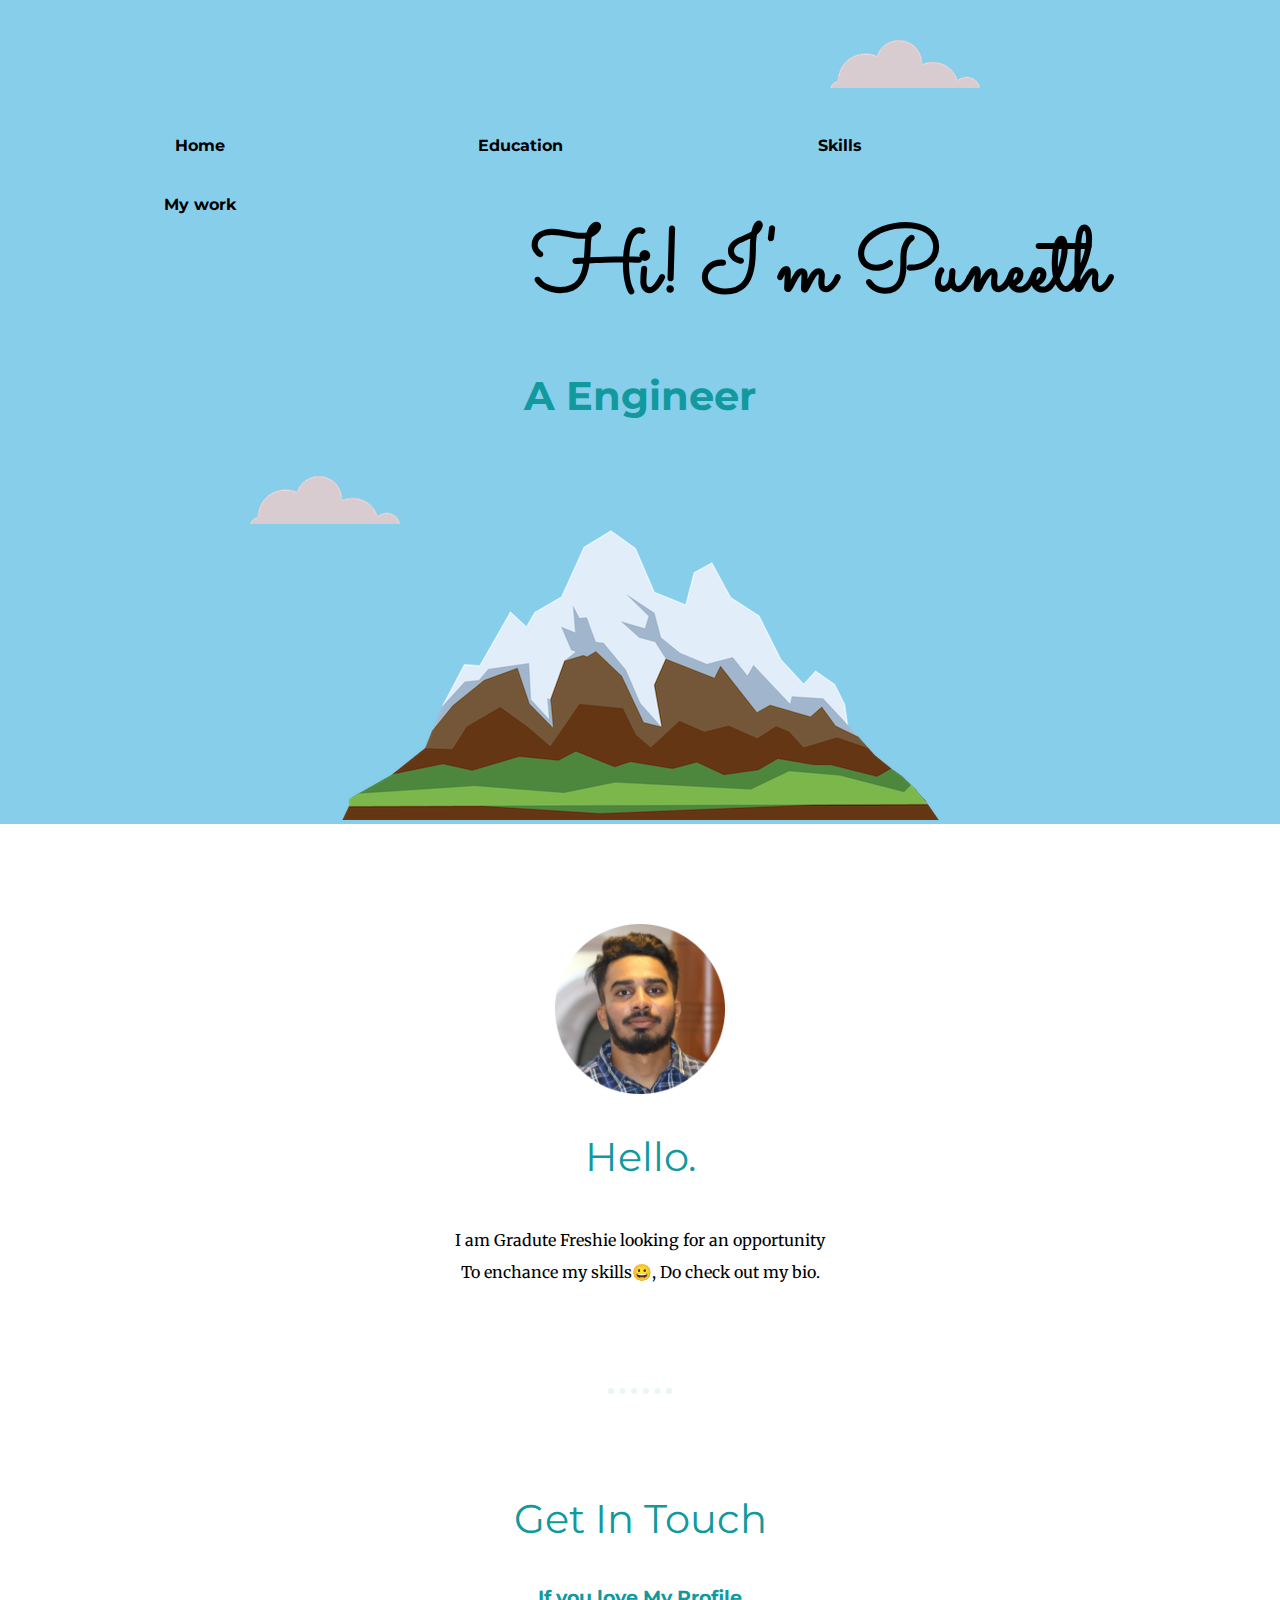
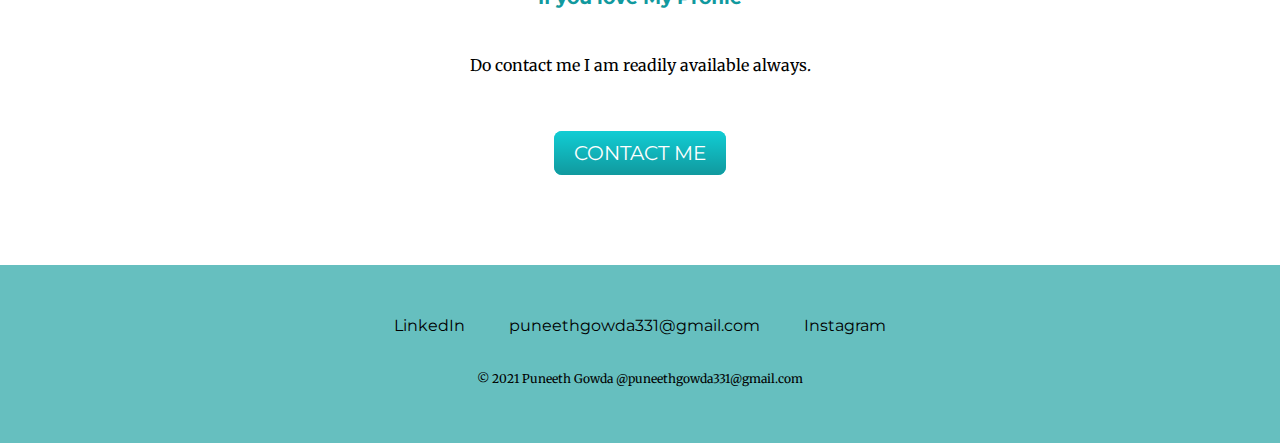
<file: index.html>
<!DOCTYPE html>
<html>

<head>
  <meta charset="utf-8">
  <title>Puneeth Gowda H A</title>
  <link rel="stylesheet" href="css/styles.css">
  <link href="https://fonts.googleapis.com/css?family=Merriweather|Montserrat|Sacramento" rel="stylesheet">
  <link rel="icon" href="">
</head>



<body>




  <div class="top-container">
  
<nav>
<ul>
<li><a href = "index.html"> <strong> Home</strong> </a></li>
<li><a href = "Education.html"><strong> Education</strong> </a></li>
<li><a href = "Skills.html"> <strong>Skills</strong>  </a></li>
<li><a href = "mywork.html"> <strong>My work</strong> </a></li>
</ul>
</nav><br>
    <br>
  
  
    <img class="top-cloud" src="images/cloud.png" alt="cloud">
    <div class="title-text">
      <h1>Hi!  I'm Puneeth</h1>
      <h2><strong>A Engineer </strong></h2>
    </div>
    <img class="bottom-cloud" src="images/cloud.png" alt="cloud">
    <img class="mountain" src="images/mountain.png" alt="mountain-img">
  </div>
  
  
  

  <div class="middle-container">
    <div class="profile">
      <img src="images/my image1.png" alt="Puneeth's Image" width = "170" height = "170">
      <h2>Hello.</h2>
      <p class="intro">I am Gradute Freshie looking for an opportunity To enchance my skills😀, Do check out my bio. </p>
    </div>
    <hr>
    <div class="contact-me">
      <h2>Get In Touch</h2>
      <h3>If you love My Profile</h3>
      <p class="contact-message">Do contact me I am readily available always.</p>
      <a class="btn" href="mailto:puneethgowda331@gmail.com">CONTACT ME</a>
    </div>
  </div>






  <div class="bottom-container">
    <a class="footer-link" href="https://www.linkedin.com/in/puneeth-gowda-636713154">LinkedIn </a>
    <a class="footer-link" href="puneethgowda331@gmail.com">puneethgowda331@gmail.com</a>
    <a class="footer-link" href="https://www.instagram.com/puneeth_gowda331/">Instagram</a>
    <p class="copyright">© 2021 Puneeth Gowda @puneethgowda331@gmail.com</p>
  </div>
  
  
  
  
</body>

</html>
</file>
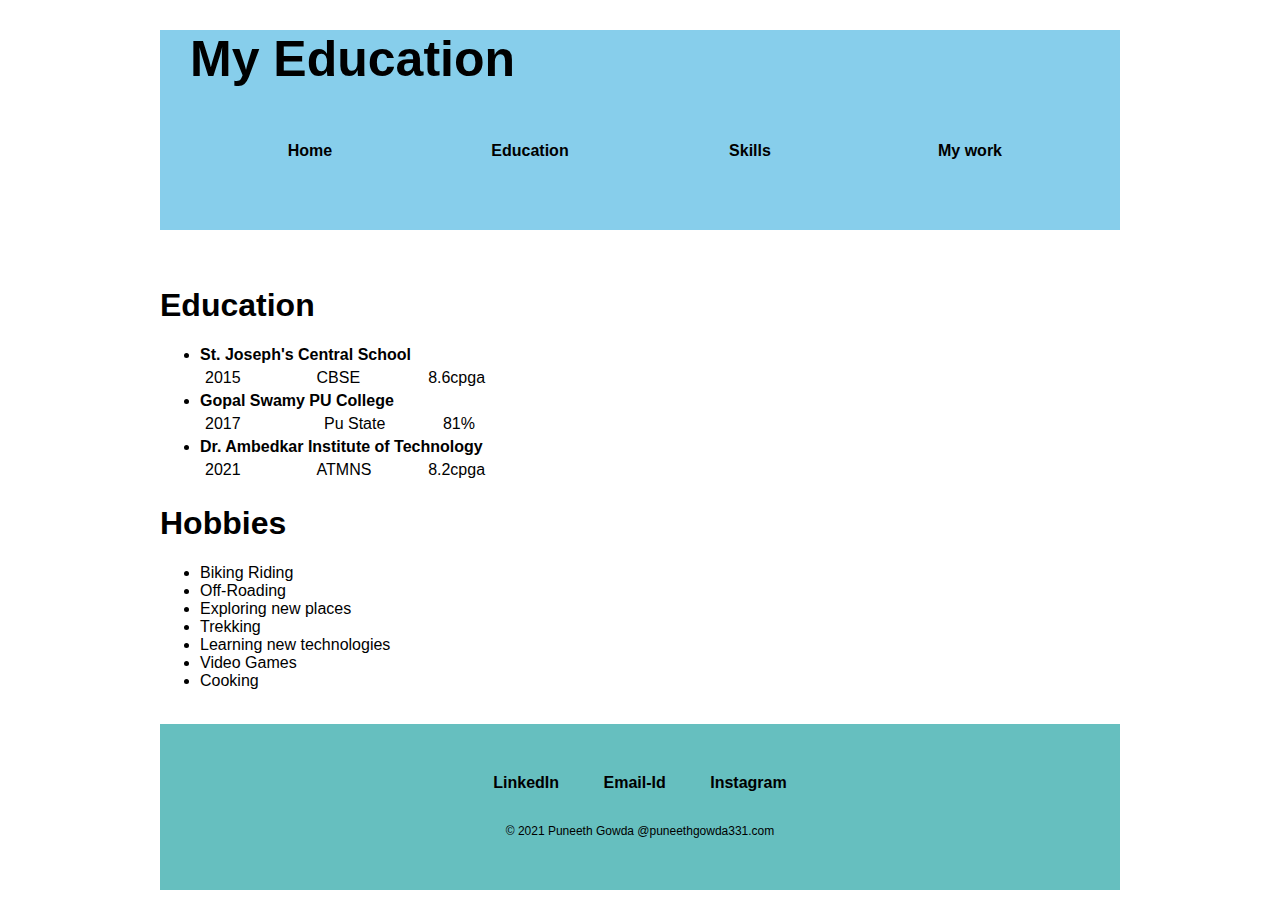
<file: Education.html>
<!doctype html>
<html>


<head>
<meta charset="utf-8">
<title>My Education</title>
<link href = "css/styles2.css" rel = "stylesheet"type = "text/css"/>
<link href="https://fonts.googleapis.com/css2?family=Roboto+Condensed:wght@300&display=swap" rel="stylesheet">
</head>



<body>
<header>
<h1>My Education</h1>
<nav>
<ul>
<li><a href = "index.html"> <strong> Home</strong> </a></li>
<li><a href = "Education.html"><strong> Education</strong> </a></li>
<li><a href = "Skills.html"> <strong>Skills</strong>  </a></li>
<li><a href = "mywork.html"> <strong>My work</strong> </a></li>
</ul>
</nav><br>
</header><br>


<br>
<h1><strong>Education</Strong></h1>
<ul>
<li><strong>St. Joseph's Central School</strong></</li> 

<table cellspacing = "20">
<tbody>
<tr>
<td>2015</td>
<td>CBSE</td>
<td>8.6cpga</td>
</tr>
</tbody>
</table>


<li><strong>Gopal Swamy PU College</strong></</li>

<table cellspacing = "20">
<tbody>
<tr>
<td>2017</td>
<td>Pu State</td>
<td>81%</td>
</tr>
</tbody>
</table>


<li><strong>Dr. Ambedkar Institute of Technology </strong></li>

<table cellspacing = "20">
<tbody>
<tr>
<td>2021</td>
<td>ATMNS</td>
<td>8.2cpga</td>
</tr>
</tbody>
</table>
</ul>
<div>
<h1><strong>Hobbies</strong></h1>
<ul>
<li>Biking Riding</li>
<li>Off-Roading</li>
<li>Exploring new places</li>
<li>Trekking</li>
<li>Learning new technologies</li>
<li>Video Games</li>
<li>Cooking</li>
</ul>
</div>

</section>

<br>

<div class="bottom-container">
    <a class="footer-link" href="">LinkedIn </a>
    <a class="footer-link" href="">Email-Id</a>
    <a class="footer-link" href="">Instagram</a>
    <p class="copyright">© 2021 Puneeth Gowda @puneethgowda331.com</p>
  </div>
</body>
</html>
</file>
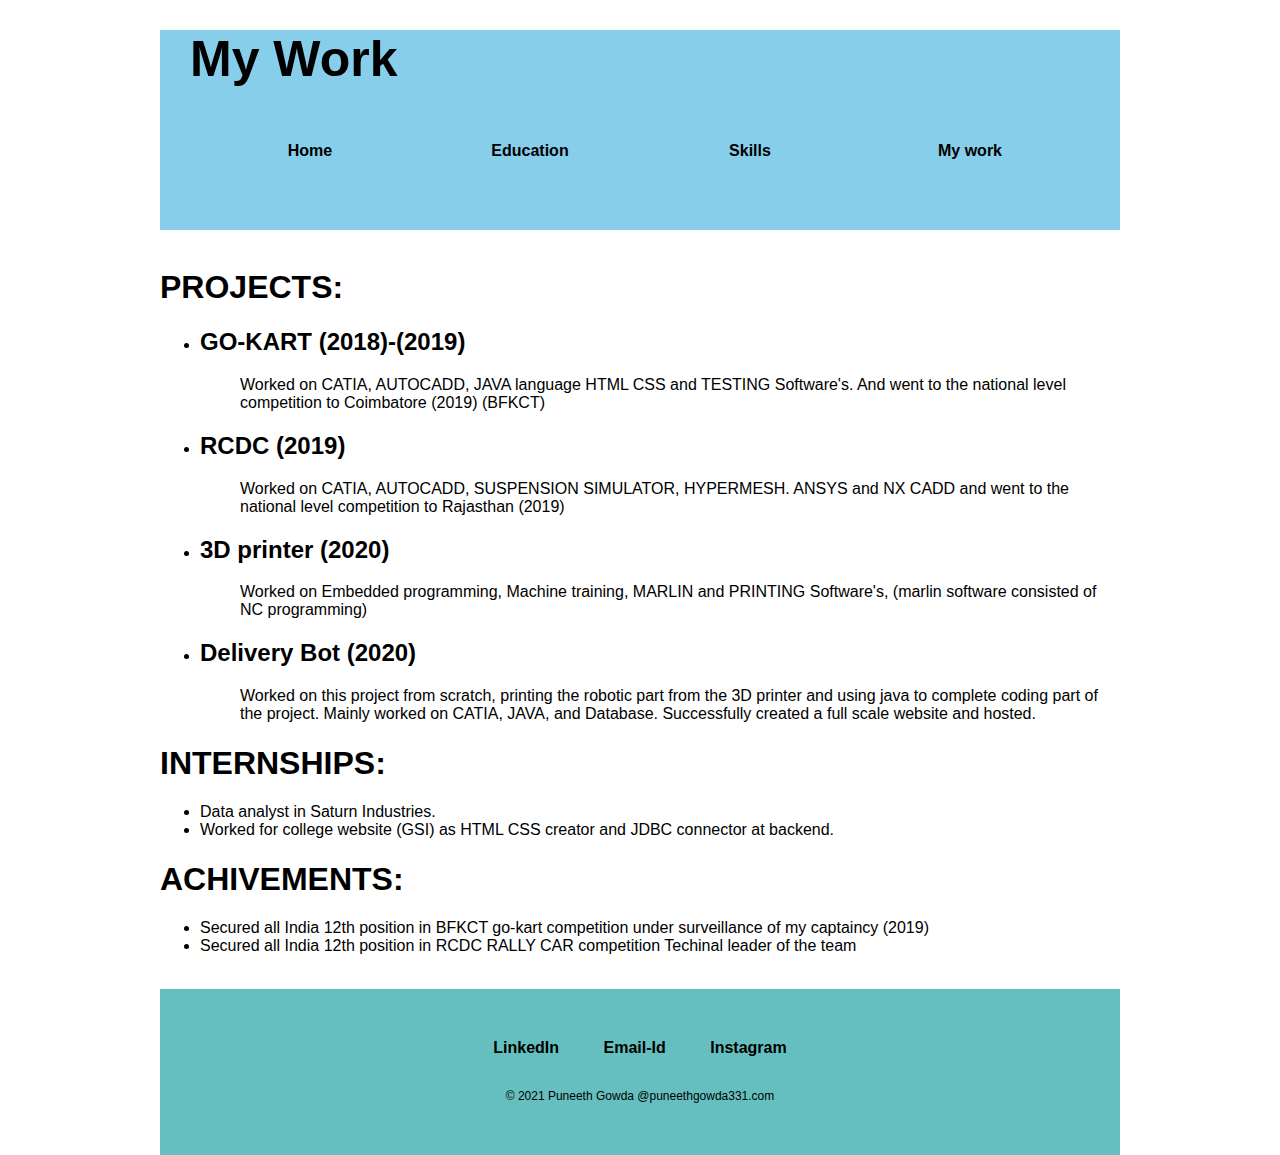
<file: mywork.html>
<!doctype html>
<html>


<head>
<meta charset="utf-8">
<title>My Work</title>
<link href = "css/styles2.css" rel = "stylesheet"type = "text/css"/>
<link href="https://fonts.googleapis.com/css2?family=Roboto+Condensed:wght@300&display=swap" rel="stylesheet">
</head>



<body>
<header>
<h1>My Work</h1>
<nav>
<ul>
<li><a href = "index.html"> <strong> Home</strong> </a></li>
<li><a href = "Education.html"><strong> Education</strong> </a></li>
<li><a href = "Skills.html"> <strong>Skills</strong>  </a></li>
<li><a href = "mywork.html"> <strong>My work</strong> </a></li>
</ul>
</nav><br>
</header><br>


<h1><strong>PROJECTS:</Strong></h1>
<ul>
<li><h2><strong>GO-KART (2018)-(2019)</Strong></h2></li>
<ul>Worked on CATIA, AUTOCADD, JAVA language HTML CSS and TESTING Software's. And went to the 
national level competition to Coimbatore (2019) (BFKCT)</ul>
<li><h2><strong>RCDC (2019)</Strong></h2></li>
<ul>Worked on CATIA, AUTOCADD, SUSPENSION SIMULATOR, HYPERMESH. ANSYS and NX CADD and 
went to the national level competition to Rajasthan (2019)</ul>
<li><h2><strong>3D printer (2020)</Strong></h2></li>
<ul>Worked on Embedded programming, Machine training, MARLIN and PRINTING Software's, (marlin software 
consisted of NC programming)</ul>
<li><h2><strong>Delivery Bot (2020)</Strong></h2></li>
<ul>Worked on this project from scratch, printing the robotic part from the 3D printer and using java to complete 
coding part of the project. Mainly worked on CATIA, JAVA, and Database. Successfully created a full scale 
website and hosted.</ul>
</ul>


<h1><strong>INTERNSHIPS:</Strong></h1>
<ul>
<li>Data analyst in Saturn Industries.</li>
<li>Worked for college website (GSI) as HTML CSS creator and JDBC connector at backend.</li>
</ul>


<h1><strong>ACHIVEMENTS:</Strong></h1>
<ul>
<li>Secured all India 12th position in BFKCT go-kart competition under surveillance of my captaincy (2019)</li>
<li>Secured all India 12th position in RCDC RALLY CAR competition Techinal leader of the team</li>
</ul>
<br>

<div class="bottom-container">
    <a class="footer-link" href="">LinkedIn </a>
    <a class="footer-link" href="">Email-Id</a>
    <a class="footer-link" href="">Instagram</a>
    <p class="copyright">© 2021 Puneeth Gowda @puneethgowda331.com</p>
  </div>
</body>
</html>
</file>
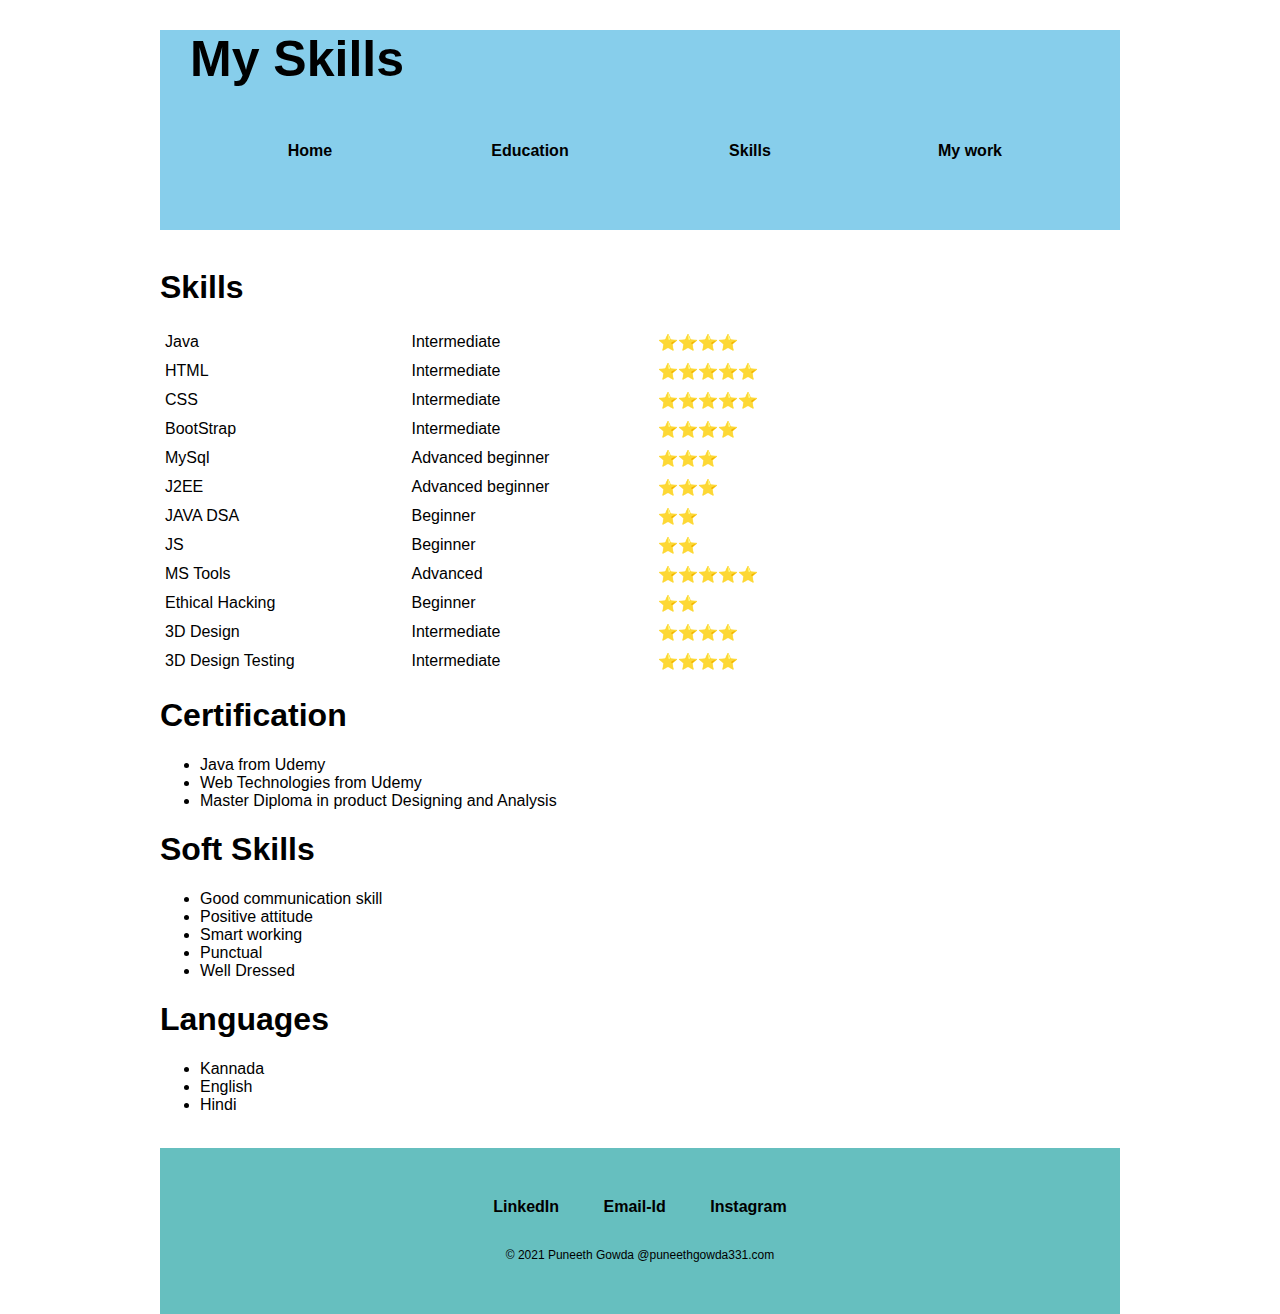
<file: Skills.html>
<!doctype html>
<html>


<head>
<meta charset="utf-8">
<title>My Skills</title>
<link href = "css/styles2.css" rel = "stylesheet"type = "text/css"/>
<link href="https://fonts.googleapis.com/css2?family=Roboto+Condensed:wght@300&display=swap" rel="stylesheet">
</head>



<body>
<header>
<h1>My Skills</h1>
<nav>
<ul>
<li><a href = "index.html"> <strong> Home</strong> </a></li>
<li><a href = "Education.html"><strong> Education</strong> </a></li>
<li><a href = "Skills.html"> <strong>Skills</strong>  </a></li>
<li><a href = "mywork.html"> <strong>My work</strong> </a></li>
</ul>
</nav><br>
</header><br>



<h1><strong>Skills</Strong></h1>

<table cellspacing = "10"  >
<tbody>
<tr>
<td>Java</td>
<td>Intermediate</td>
<td>⭐⭐⭐⭐</td>
</tr>

<tr>
<td>HTML</td>
<td>Intermediate</td>
<td>⭐⭐⭐⭐⭐</td>
</tr>
<tr>
<td>CSS</td>
<td>Intermediate</td>
<td>⭐⭐⭐⭐⭐</td>
</tr>
<tr>
<td>BootStrap</td>
<td>Intermediate</td>
<td>⭐⭐⭐⭐</td>
</tr>
<tr>
<td>MySql</td>
<td>Advanced beginner</td>
<td>⭐⭐⭐</td>
</tr>
</tr>
<tr>
<td>J2EE</td>
<td>Advanced beginner</td>
<td>⭐⭐⭐</td>
</tr>
<tr>
<td>JAVA DSA</td>
<td>Beginner</td>
<td>⭐⭐</td>
</tr>
<tr>
<td>JS</td>
<td>Beginner</td>
<td>⭐⭐</td>
</tr>
<td>MS Tools</td>
<td>Advanced</td>
<td>⭐⭐⭐⭐⭐</td>
</tr>
</tr>
<td>Ethical Hacking</td>
<td>Beginner</td>
<td>⭐⭐</td>
</tr>


<tr>
<td>3D Design</td>
<td>Intermediate</td>
<td>⭐⭐⭐⭐</td>
</tr>
<tr>
<td>3D Design Testing</td>
<td>Intermediate</td>
<td>⭐⭐⭐⭐</td>
</tr>
</tbody>
</table>

<h1><strong>Certification</Strong></h1>

<ul> 
<li>Java from Udemy</li>
<li>Web Technologies from Udemy</li>
<li>Master Diploma in product Designing and Analysis</li>
</ul>


<h1><strong>Soft Skills</strong></h1>
<ul>
<li>Good communication skill </li>
<li>Positive attitude </li>
<li>Smart working </li>
<li>Punctual</li>
<li>Well Dressed</li>
</ul>

<h1><strong>Languages</strong></h1>
<ul>
<li>Kannada </li>
<li>English </li>
<li>Hindi </li>
</ul>







</ul>
</section>
<br>

<div class="bottom-container">
    <a class="footer-link" href="">LinkedIn </a>
    <a class="footer-link" href="">Email-Id</a>
    <a class="footer-link" href="">Instagram</a>
    <p class="copyright">© 2021 Puneeth Gowda @puneethgowda331.com</p>
  </div>
</body>
</html>
</file>
<file: css/styles.css>
body {
  color: #000000;
  margin: 0;
  text-align: center;
  font-family: 'Merriweather', serif;
}

h1 {
  color: 	#000000;
  font-size: 5.625rem;
  margin: 50px auto 0 auto;
  font-family: 'Sacramento', cursive;
}

h2 {
  color: 	#11999E;
  font-family: 'Montserrat', sans-serif;
  font-size: 2.5rem;
  font-weight: normal;
  padding-bottom: 10px;
}

h3 {
  color: #11999E;
  font-family: 'Montserrat', sans-serif;
}

p {
  line-height: 2;
}

hr {
  border: dotted #EAF6F6 6px;
  border-bottom: none;
  width: 4%;
  margin: 100px auto;
}

a{
  color: #000000;
  font-family: 'Montserrat', sans-serif;
  margin: 10px 20px;
  text-decoration: none;
}

a:hover {
  color: #EAF6F6;
}

.top-container {
  background-color: #87ceeb;
  position: relative;
  padding-top: 100px;
}

.middle-container {
  margin: 100px 0;
}

.bottom-container {
  background-color: #66BFBF;
  padding: 50px 0 20px;
}

.skill-row {
  width: 50%;
  margin: 100px auto 100px auto;
  text-align: left;
}

.pro {
  text-decoration: underline;
}

.intro {
  width: 30%;
  margin: auto;
}

.contact-message {
  width: 40%;
  margin: 40px auto 60px;
}




.edu-container{
  color: #40514E;
  margin: 0;
  text-align: left;
  font-family: 'Merriweather', serif;
	
}




.copyright {
  color: #000000;
  font-size: 0.75rem;
  padding: 20px 0;
}

.top-cloud {
  position: absolute;
  right: 300px;
  top: 40px;
}

.bottom-cloud {
  position: absolute;
  left: 250px;
  bottom: 300px;
}

.code-img {
  width: 25%;
  float: left;
  margin-right: 30px;
}

.chilli-img {
  width: 25%;
  float: right;
  margin-left: 30px;
}

.btn {
  background: #11cdd4;
  background-image: -webkit-linear-gradient(top, #11cdd4, #11999e);
  background-image: -moz-linear-gradient(top, #11cdd4, #11999e);
  background-image: -ms-linear-gradient(top, #11cdd4, #11999e);
  background-image: -o-linear-gradient(top, #11cdd4, #11999e);
  background-image: linear-gradient(to bottom, #11cdd4, #11999e);
  -webkit-border-radius: 8;
  -moz-border-radius: 8;
  border-radius: 8px;
  font-family: 'Montserrat', sans-serif;
  color: #ffffff;
  font-size: 20px;
  padding: 10px 20px 10px 20px;
  text-decoration: none;
}




.btn:hover {
  background: #30e3cb;
  background-image: -webkit-linear-gradient(top, #30e3cb, #2bc4ad);
  background-image: -moz-linear-gradient(top, #30e3cb, #2bc4ad);
  background-image: -ms-linear-gradient(top, #30e3cb, #2bc4ad);
  background-image: -o-linear-gradient(top, #30e3cb, #2bc4ad);
  background-image: linear-gradient(to bottom, #30e3cb, #2bc4ad);
  text-decoration: none;
}







nav li{
	display:inline;
	float:left;
}
nav a:link, nav a:visited{
	background-color:#87ceeb;
	color:black;
	display:block;
	width:280px;
	text-align:center;
	padding:10px 0;
}
nav a:hover{
	background-color:white;
}
</file>
<file: css/styles2.css>
body{
font-family:'Open Sans', sans-serif;
margin:0 auto;
width:960px;
}
h1,h2,h3{
color:#000000;
}
a:link,a:visited{
	text-decoration:none:
	color:brown;
	font-weight:bold;
}
a:hover{
	color:black;
}
nav li{
	display:inline;
	float:left;
}
nav a:link, nav a:visited{
	background-color:#87ceeb;
	color:black;
	display:block;
	width:180px;
	text-align:center;
	padding:10px 0;
}
nav a:hover{
	background-color:white;
}
nav a:hover{
	background-color:white;
}
aside{
	width:280px;
	float:right;
	background-color:tan;
	text-align:center;
	font-weight:bold;
	padding:20px;
	margin-left:20px;
}
.photo-left{
	float:left;
	margin-right:20px;
}
header{
	background-color: #87ceeb;
	height:200px;
}
header h1{
	color:#000000;
	margin-left:30px;
	margin-top:30px;
	font-size:50px;
}
td, th{
	
	width:20%;
	text-align:left;
	padding:5px;
}
table{
	border-collapse:collapse;
}





a{
  color: #000000;
  font-family: 'Montserrat', sans-serif;
  margin: 10px 20px;
  text-decoration: none;
}
a:hover {
  color: #EAF6F6;
}
.bottom-container {
	text-align: center;
  background-color: #66BFBF;
  padding: 50px 0 20px;
}
.copyright {
	text-align: center;
  color: #000000;
  font-size: 0.75rem;
  padding: 20px 0;
}
</file>
